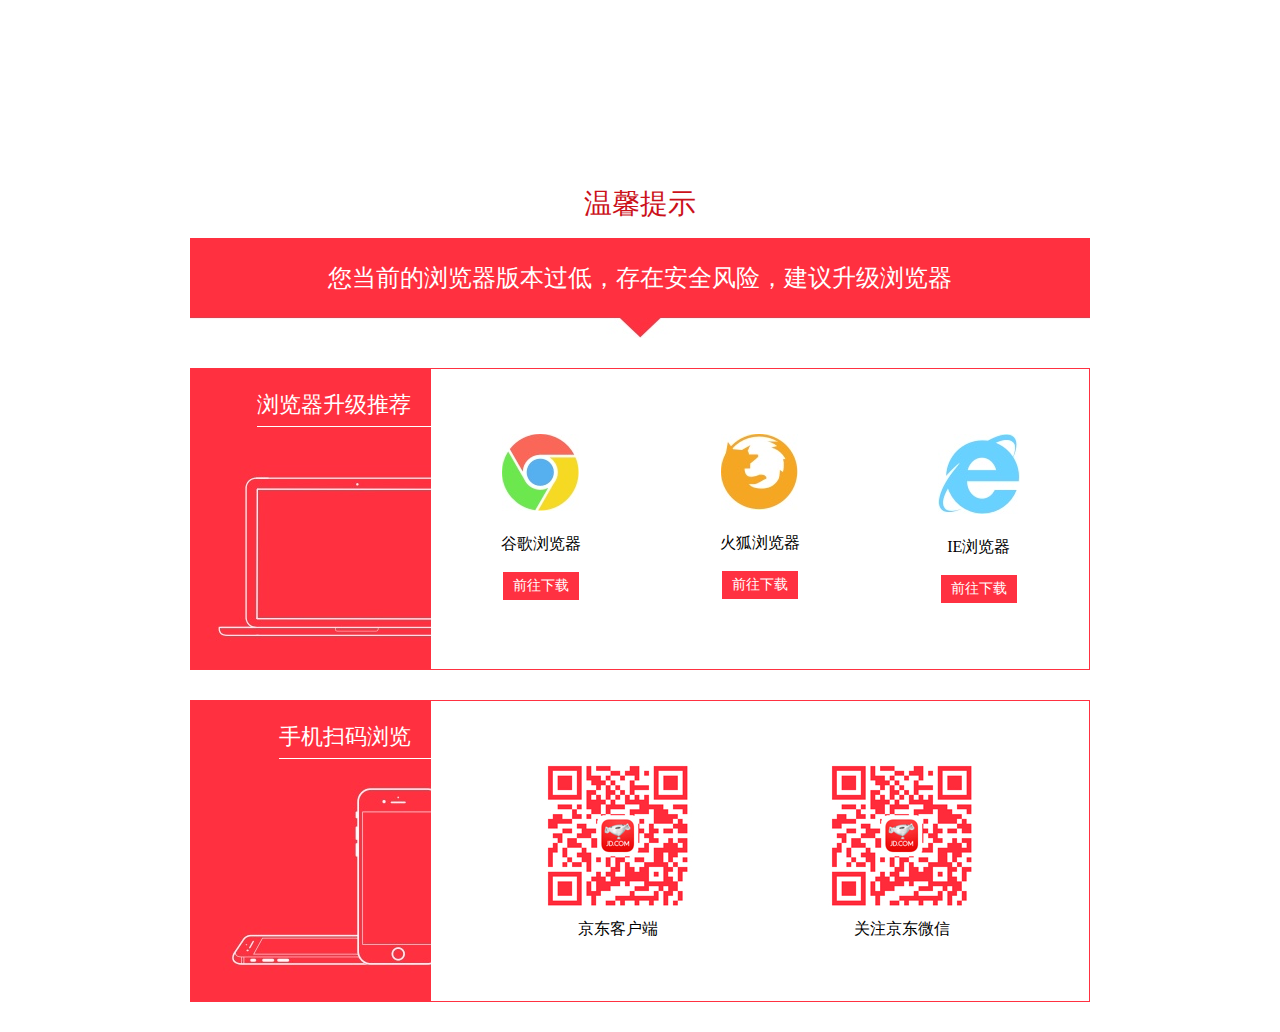
<file: noie6/index.html>
<!DOCTYPE html>
<html>
	<head>
		<title>京东(JD.COM)-综合网购首选-正品低价、品质保障、配送及时、轻松购物！</title>
		<meta charset="utf-8" />
		<meta name="viewport" content="width=device-width, initial-scale=1, user-scalable=no" />
        <meta name="description" content="京东JD.COM-专业的综合网上购物商城,销售家电、数码通讯、电脑、家居百货、服装服饰、母婴、图书、食品等数万个品牌优质商品.便捷、诚信的服务，为您提供愉悦的网上购物体验!">
        <meta name="Keywords" content="网上购物,网上商城,手机,笔记本,电脑,MP3,CD,VCD,DV,相机,数码,配件,手表,存储卡,京东">
		<style>
            html, body, div, span, applet, object, iframe,
            h1, h2, h3, h4, h5, h6, p, blockquote, pre,
            a, abbr, acronym, address, big, cite, code,
            del, dfn, em, img, ins, kbd, q, s, samp,
            small, strike, strong, sub, sup, tt, var,
            b, u, i, center,
            dl, dt, dd, ol, ul, li,
            fieldset, form, label, legend,
            table, caption, tbody, tfoot, thead, tr, th, td,
            article, aside, canvas, details, embed, 
            figure, figcaption, footer, header, hgroup, 
            menu, nav, output, ruby, section, summary,
            time, mark, audio, video {
                margin: 0;
                padding: 0;
                border: 0;
                font-size: 100%;
                font: inherit;
                vertical-align: baseline;
            }
            /* HTML5 display-role reset for older browsers */
            article, aside, details, figcaption, figure, 
            footer, header, hgroup, menu, nav, section {
                display: block;
            }
            body {
                line-height: 1;
            }
            ol, ul {
                list-style: none;
            }
            blockquote, q {
                quotes: none;
            }
            blockquote:before, blockquote:after,
            q:before, q:after {
                content: '';
                content: none;
            }
            table {
                border-collapse: collapse;
                border-spacing: 0;
            }
            .clearfix:after {content:"."; display:block; height:0; visibility:hidden; clear:both; }
            .clearfix { *zoom:1; }
            html, body {
                display:block;
                height: 100%;
                font-family: SimSun, 'Microsoft Yahei';
            }
            .wrapper {
                width: 900px;
                margin: 0 auto;
                padding-bottom: 30px;
            }
            .header {
                padding: 80px 0 20px;
            }
            .logo {
                display: block;
                width: 270px;
                height: 60px;
                background: url(//misc.360buyimg.com/lib/img/e/logo-201305.png) no-repeat 0 0;
                text-indent: -20000px;
                margin: 0 auto;
            }
            .header-tit {
                font-size: 28px;
                color: #CB111A;
                text-align: center;
                padding-top: 50px
            }
            .tip {
                height: 100px;
                width: 900px;
                background: url(img/bg_tip.jpg) center center no-repeat;
                line-height: 80px;
                text-align: center;
                color: #fff;
                font-size: 24px;
            }
            .sec {
                margin: 30px auto 0;
                border: 1px solid #FF3141;
            }
            .sec-tit {
                padding: 25px 20px 10px 0;
                border-bottom: 1px solid #fff;
                display: inline-block;
            }
            .sec-col {
                float: left;
                display: inline;
            }
            .sec-col1 {
                width: 240px;
                height: 300px;
                overflow: hidden;
                background-position: center center;
                background-repeat: no-repeat;
                font-size: 22px;
                color: #fff;
                text-align: right;
            }
            .sec-col2 {
                width: 658px;
                text-align: center;
            }
            .sec1 .sec-col1{
                background-image: url(img/bg_browser.jpg);
            }
            .sec1 .sec-tit {
                _width: 170px;
            }
            .sec2 .sec-col1 {
                background-image: url(img/bg_mobile.jpg);
            }
            .sec2 .sec-tit {
                _width: 150px;
            }
            .hlist {
                width: 100%;
            }
            .hlist img {
                vertical-align: top;
            }
            .hlist p {
                font-size: 16px;
                margin: 25px 0 20px;
                color: #000;
            }
            .hlist a {
                text-decoration: none;
            }
            .hlist li {
                float: left;
                display: inline;
            }
            .hlist-col3 li {
                width: 33.3%;
                margin-top: 65px;
            }
            .hlist-col2 {
                width: auto;
                margin-left: 45px;
                margin-right: 45px;
            }
            .hlist-col2 li {
                width: 50%;
                margin-top: 60px;
            }
            .hlist-col2 p {
                margin: 10px 0 0;
            }
            .browser, .qrcode {
                width: 100px;
                text-align: center;
                display: block;
                margin: 0 auto;
            }
            .qrcode {
                width: 150px;
            }
            .btn {
                display: inline-block;
                padding: 7px 10px;
                background: #FF3141;
                font-size: 14px;
                color: #fff;
            }
            .btn:hover {
                text-decoration: underline;    
            }
            @media (max-width: 480px) {
                .wrapper {
                    width: 320px;
                }
                .header {
                    padding-top: 40px;
                }
                .header-tit {
                    padding-top: 20px;
                    font-size: 22px;
                }
                .tip {
                    width: 100%;
                    background-size: cover;
                    font-size: 11px;
                    height:50px;
                    line-height: 40px;
                }
                .sec-col {
                    float: none;
                    display: block;
                }
                .sec-col1 {
                    font-size: 18px;
                    height: auto;
                    background-image: none !important;
                }
                .sec-col1, .sec-col2{
                    width: 100%;
                    text-align: center;
                }
                .sec-col2 {
                    padding-bottom: 20px;
                }
                .sec-tit {
                    display: block;
                    padding: 15px 15px;
                    background: #FF3141;
                    
                }
                .hlist-col2 li, .hlist-col3 li {
                    width: 100%;
                    margin-top: 20px;
                    margin-bottom:10px; 
                }
            }
        </style>
	</head>
	<body>

		<!-- Wrapper -->
		<div class="wrapper">
            <div class="header">
                <a href="//www.jd.com" class="logo" title="京东购物">京东</a>
                <h2 class="header-tit">温馨提示</h2>
            </div>
            <div class="tip">
                您当前的浏览器版本过低，存在安全风险，建议升级浏览器
            </div>
            <div class="sec sec1 clearfix">
                <div class="sec-col sec-col1">
                    <h3 class="sec-tit">浏览器升级推荐</h3>
                </div>
                <div class="sec-col sec-col2">
                    <ul class="hlist hlist-col3 clearfix">
                        <li>
                            <a href="" title="谷歌浏览器" class="browser">
                                <img src="img/chrome.jpg" alt="chrome"/>
                                <p>谷歌浏览器</p>
                            </a>
                            <a href="" title="下载" class="btn btn-primary">前往下载</a>
                        </li>
                        <li>
                            <a href="" title="火狐浏览器" class="browser">
                                <img src="img/firefox.jpg" alt="firefox"/>
                                <p>火狐浏览器</p>
                            </a>
                            <a href="" title="下载" class="btn btn-primary">前往下载</a>
                        </li>
                        <li>
                            <a href="" title="IE浏览器" class="browser">
                                <img src="img/ie.jpg" alt="ie"/>
                                <p>IE浏览器</p>
                            </a>
                            <a href="" title="下载" class="btn btn-primary">前往下载</a>
                        </li>
                    </ul>
                </div>
            </div>
            <div class="sec sec2 clearfix">
                <div class="sec-col sec-col1">
                    <h3 class="sec-tit">手机扫码浏览</h3>
                </div>
                <div class="sec-col sec-col2">
                    <ul class="hlist hlist-col2 clearfix">
                        <li>
                            <a href="" title="京东客户端" class="qrcode">
                                <img src="img/qrcode1.jpg" alt="京东客户端"/>
                                <p>京东客户端</p>
                            </a>
                        </li>
                        <li>
                            <a href="" title="关注京东微信" class="qrcode">
                                <img src="img/qrcode1.jpg" alt="关注京东微信"/>
                                <p>关注京东微信</p>
                            </a>
                        </li>
                    </ul>
                </div>
            </div>
        </div>

	</body>
</html>
</file>
